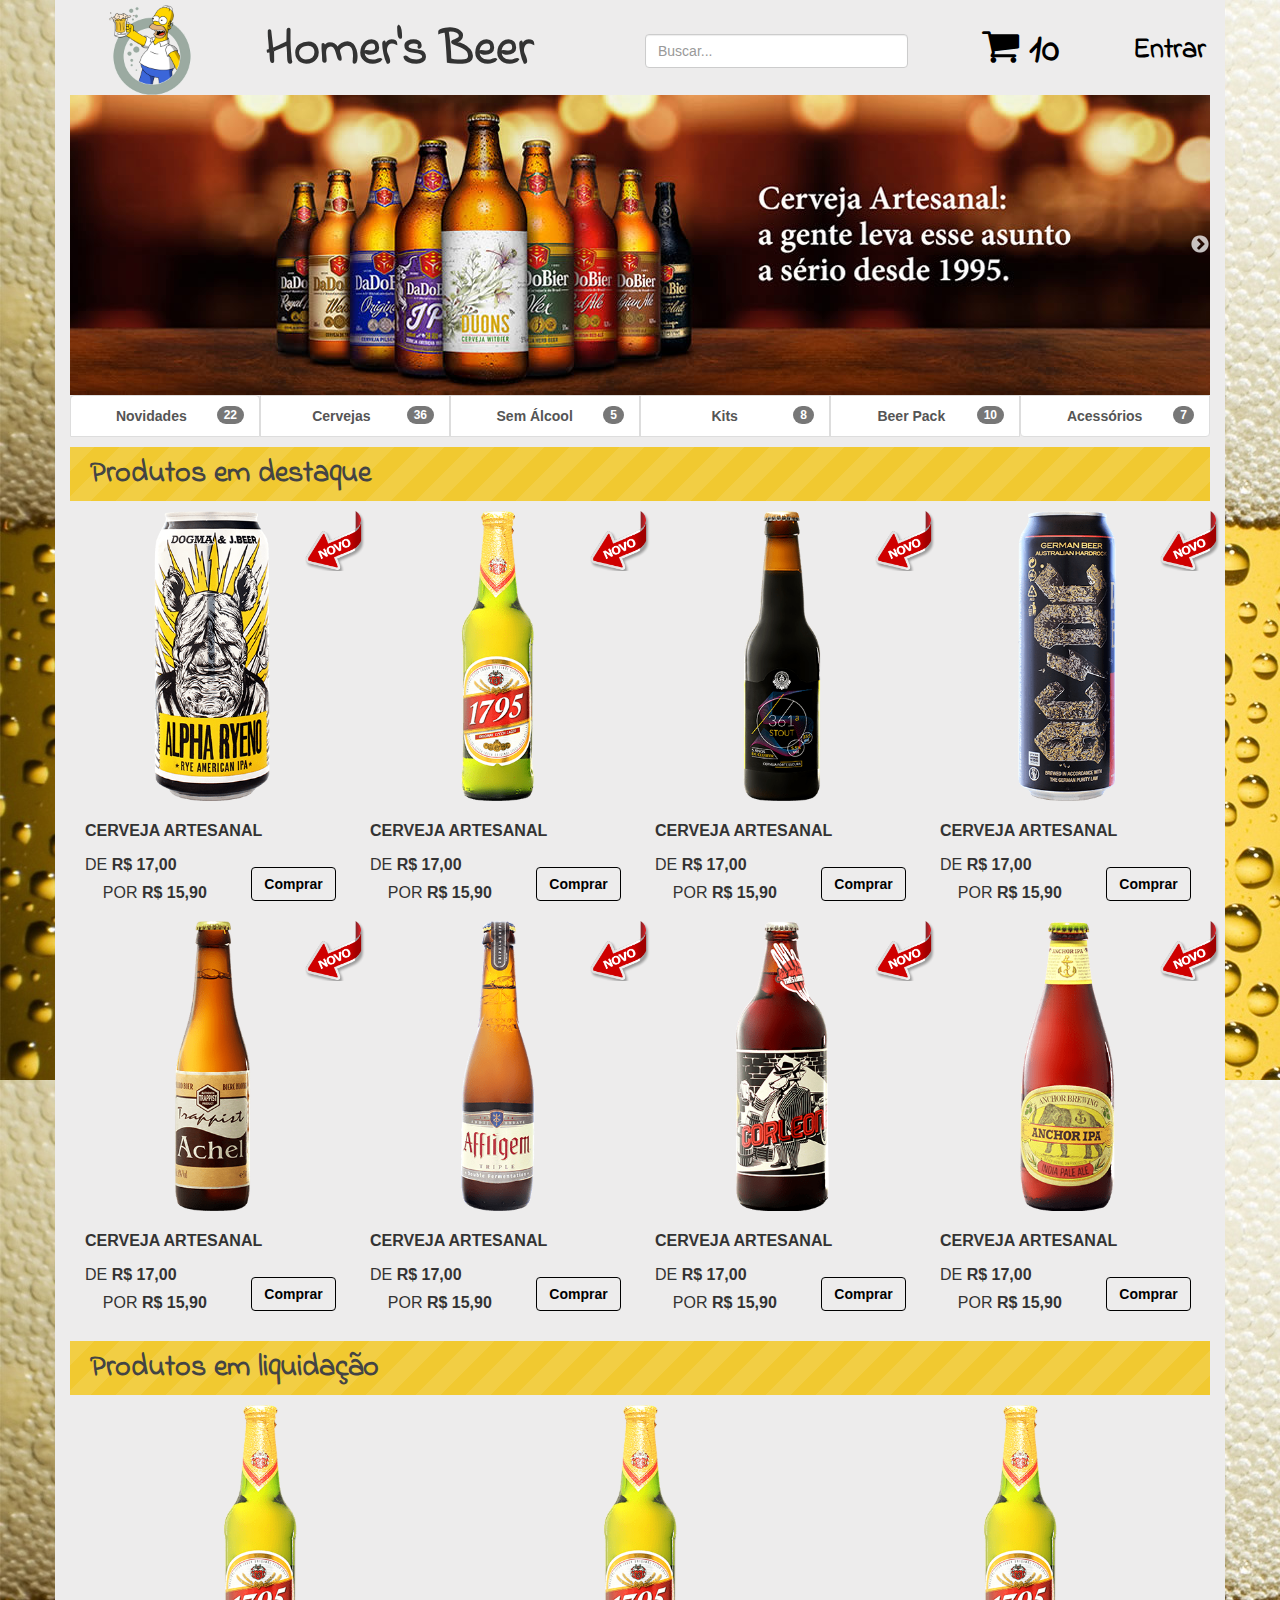
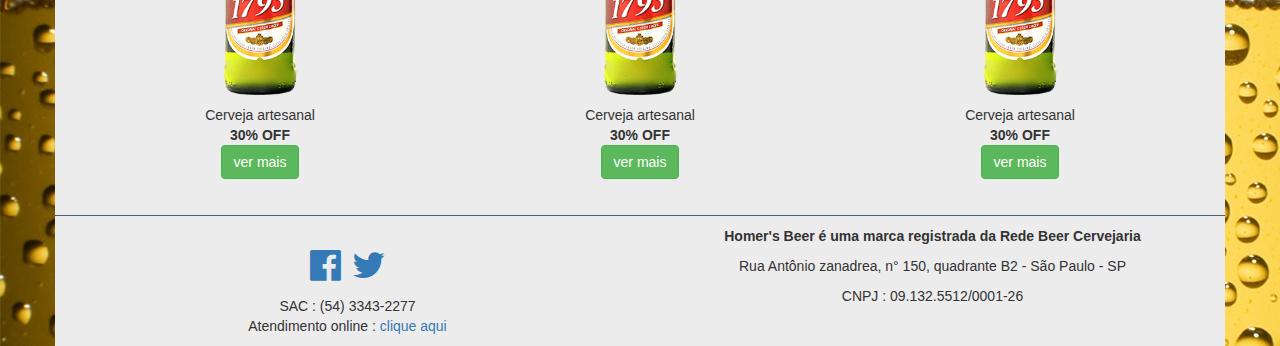
<file: index.html>
<!DOCTYPE html>
<html>
<head>
    <title>Homer's cervejaria | Cervejas, Artesanais, importadas</title>
    <meta charset="UTF-8">
    <meta name="viewport" content="width=device-width, initial-scale=1.0">
    <link href="bootstrap/css/bootstrap.min.css" rel="stylesheet">
    <link href="https://fonts.googleapis.com/css?family=Indie+Flower" rel="stylesheet">
    <link rel="stylesheet" href="font-awesome/css/font-awesome.min.css">
    <link rel="stylesheet" href="assets/slick/slick.css">
    <link rel="stylesheet" href="assets/slick/slick-theme.css">
    <link rel="stylesheet" href="assets/css/index.css">
    <link rel="stylesheet" href="assets/css/tablet.css">
</head>
<body>

<div class="container" id="content">


    <div id="header" >
        <div class="row">
            <a href="index.html">
                <div class="col-xs-3 col-sm-2 col-md-2 col-lg-2  logo">
                    <img src="assets/images/logo.png" alt="logo" class="logo">
                </div>
            </a>
            <div class="hidden-xs col-sm-4 col-md-4 col-lg-4 company-name">
                <label class="indie">Homer's Beer</label>
            </div>

            <div class="col-xs-4 col-sm-3 col-md-3 col-lg-3  search ">
                <input type="text" placeholder="Buscar..." class="form-control">
            </div>

            <div class="col-xs-3  col-sm-2 col-md-2 col-lg-2 shopping-cart text-center">
                <a href="#">
                    <i class="fa fa-shopping-cart" aria-hidden="true">
                        <label class="cart-items indie">10</label>
                    </i>
                </a>
            </div>

            <div class="col-xs-2 col-sm-1 col-md-1 col-lg-1 login">
                <a href="#">
                    <label class="indie">Entrar</label>
                </a>
            </div>

        </div>

    </div>


    <div class="first-banner">
        <div class="slick-carousel">
            <div>
                <img src="assets/images/banner-1.jpg" alt="banner" class="img-responsive">
            </div>
            <div>
                <img src="assets/images/banner-2.jpg" alt="banner" class="img-responsive">
            </div>
            <div>
                <img src="assets/images/banner-3.jpg" alt="banner" class="img-responsive">
            </div>
            <div>
                <img src="assets/images/banner-4.jpg" alt="banner" class="img-responsive">
            </div>
        </div>
    </div>

    <ul class="list-group menu">
    	<a href="categoria.html" class="list-group-item col-sm-2">
    		Novidades
    		<span class="badge badge-default badge-pill">22</span>
    	</a>
    	<a href="categoria.html" class="list-group-item col-sm-2">
    		Cervejas
    		<span class="badge badge-default badge-pill">36</span>
    	</a>
    	<a href="categoria.html" class="list-group-item col-sm-2">
    		Sem Álcool
    		<span class="badge badge-default badge-pill">5</span>
    	</a>
    	<a href="categoria.html" class="list-group-item col-sm-2">
    		Kits
    		<span class="badge badge-default badge-pill">8</span>
    	</a>
    	<a href="categoria.html" class="list-group-item col-sm-2">
    		Beer Pack
    		<span class="badge badge-default badge-pill">10</span>
    	</a>
    	<a href="categoria.html" class="list-group-item col-sm-2">
    		Acessórios
    		<span class="badge badge-default badge-pill">7</span>
    	</a>
	</ul>

    <div class="box-featured">
        <div class="col-lg-12 col-xs-12 col-sm-12 paddingLR0">
            <div class="title-area">
                <span class="title indie">Produtos em destaque</span>
            </div>
        </div>

        <div class="row">
            <div class="col-xs-12 col-xs-offset-0 col-sm-6 col-sm-offset-0 col-md-4 col-md-offset-0 col-lg-3 col-lg-offset-0 product-card">
                <div class="sticker sticker-new"></div>
                <a href="produto.html">
                    <img src="assets/images/beer-1.png" alt="beer-1" class="beer img-responsive"/>
                </a>
                <div class="product-info">
                    <div class="name">Cerveja artesanal</div>
                    <div class="price">
                        De <b>R$ 17,00</b><br>
                        &nbsp;&nbsp;&nbsp; por <b>R$ 15,90</b>
                        <button type="button" class="btn btn-info">Comprar</button>
                    </div>
                </div>
            </div>

            <div class="col-xs-12 col-xs-offset-0 col-sm-6 col-sm-offset-0 col-md-4 col-md-offset-0 col-lg-3 col-lg-offset-0 product-card">
                <div class="sticker sticker-new"></div>
                <a href="produto.html">
                    <img src="assets/images/beer-2.png" alt="beer-1" class="beer img-responsive"/>
                </a>
                <div class="product-info">
                    <div class="name">Cerveja artesanal</div>
                    <div class="price">
                        De <b>R$ 17,00</b><br>
                        &nbsp;&nbsp;&nbsp; por <b>R$ 15,90</b>
                        <button type="button" class="btn btn-info">Comprar</button>
                    </div>
                </div>
            </div>

            <div class="col-md-4 col-md-offset-0 col-lg-3 col-lg-offset-0 visible-lg visible-md product-card">
                <div class="sticker sticker-new"></div>
                <a href="produto.html">
                    <img src="assets/images/beer-3.png" alt="beer-1" class="beer img-responsive"/>
                </a>
                <div class="product-info">
                    <div class="name">Cerveja artesanal</div>
                    <div class="price">
                        De <b>R$ 17,00</b><br>
                        &nbsp;&nbsp;&nbsp; por <b>R$ 15,90</b>
                        <button type="button" class="btn btn-info">Comprar</button>
                    </div>
                </div>
            </div>

            <div class="col-lg-3 col-lg-offset-0 visible-lg product-card">
                <div class="sticker sticker-new"></div>
                <a href="produto.html">
                    <img src="assets/images/beer-4.png" alt="beer-1" class="beer img-responsive"/>
                </a>
                <div class="product-info">
                    <div class="name">Cerveja artesanal</div>
                    <div class="price">
                        De <b>R$ 17,00</b><br>
                        &nbsp;&nbsp;&nbsp; por <b>R$ 15,90</b>
                        <button type="button" class="btn btn-info">Comprar</button>
                    </div>
                </div>
            </div>
        </div>

        <div class="row">
            <div class="col-xs-12 col-xs-offset-0 col-sm-6 col-sm-offset-0 col-md-4 col-md-offset-0 col-lg-3 col-lg-offset-0 product-card">
                <div class="sticker sticker-new"></div>
                <a href="produto.html">
                    <img src="assets/images/beer-5.png" alt="beer-1" class="beer img-responsive"/>
                </a>
                <div class="product-info">
                    <div class="name">Cerveja artesanal</div>
                    <div class="price">
                        De <b>R$ 17,00</b><br>
                        &nbsp;&nbsp;&nbsp; por <b>R$ 15,90</b>
                        <button type="button" class="btn btn-info">Comprar</button>
                    </div>
                </div>
            </div>

            <div class="col-xs-12 col-xs-offset-0 col-sm-6 col-sm-offset-0 col-md-4 col-md-offset-0 col-lg-3 col-lg-offset-0 product-card">
                <div class="sticker sticker-new"></div>
                <a href="produto.html">
                    <img src="assets/images/beer-6.png" alt="beer-1" class="beer img-responsive"/>
                </a>
                <div class="product-info">
                    <div class="name">Cerveja artesanal</div>
                    <div class="price">
                        De <b>R$ 17,00</b><br>
                        &nbsp;&nbsp;&nbsp; por <b>R$ 15,90</b>
                        <button type="button" class="btn btn-info">Comprar</button>
                    </div>
                </div>
            </div>

            <div class="col-md-4 col-md-offset-0 col-lg-3 col-lg-offset-0 visible-lg visible-md product-card">
                <div class="sticker sticker-new"></div>
                <a href="produto.html">
                    <img src="assets/images/beer-7.png" alt="beer-1" class="beer img-responsive"/>
                </a>
                <div class="product-info">
                    <div class="name">Cerveja artesanal</div>
                    <div class="price">
                        De <b>R$ 17,00</b><br>
                        &nbsp;&nbsp;&nbsp; por <b>R$ 15,90</b>
                        <button type="button" class="btn btn-info">Comprar</button>
                    </div>
                </div>
            </div>

            <div class="col-lg-3 col-lg-offset-0 visible-lg product-card">
                <div class="sticker sticker-new"></div>
                <a href="produto.html">
                    <img src="assets/images/beer-8.png" alt="beer-1" class="beer img-responsive"/>
                </a>
                <div class="product-info">
                    <div class="name">Cerveja artesanal</div>
                    <div class="price">
                        De <b>R$ 17,00</b><br>
                        &nbsp;&nbsp;&nbsp; por <b>R$ 15,90</b>
                        <button type="button" class="btn btn-info">Comprar</button>
                    </div>
                </div>
            </div>
        </div>
    </div>

    <div class="box-featured">
        <div class="col-lg-12 col-xs-12 col-sm-12 paddingLR0">
            <div class="title-area">
                <span class="title indie">Produtos em liquidação</span>
            </div>
        </div>

        <div class="row">
    	    <div class="col-xs-12 col-sm-6 col-md-4 col-lg-4 product-card">
    	        <img src="assets/images/beer-2.png" alt="beer-1" class="beer img-responsive"/>
    	        <div class="text-center">
                    Cerveja artesanal <br>
                    <b>30% OFF</b>
                    <br>
                    <a href="produto.html" class="btn btn-success see-more">
                        ver mais
                    </a>
    	        </div>
    	    </div>
    	    <div class="col-sm-6 col-md-4 col-lg-4 visible-lg visible-md visible-sm product-card">
    	        <img src="assets/images/beer-2.png" alt="beer-1" class="beer img-responsive"/>
    	        <div class="text-center">
                    Cerveja artesanal <br>
                    <b>30% OFF</b>
                    <br>
                    <a href="produto.html" class="btn btn-success see-more">
                        ver mais
                    </a>
    	        </div>
    	    </div>
    	    <div class="col-md-4 col-lg-4 visible-lg visible-md product-card">
    	        <img src="assets/images/beer-2.png" alt="beer-1" class="beer img-responsive"/>
    	        <div class="text-center">
                    Cerveja artesanal <br>
                    <b>30% OFF</b> <br>
                    <a href="produto.html" class="btn btn-success see-more">
                        ver mais
                    </a>
    	        </div>
            </div>
        </div>
    </div>

    <div class="row company-info">

        <div class="col-lg-6 col-sm-12">

            <div class="row">
                <div class="col-sm-12 text-center social-media-icon">
                    <h1>
                        <a href="javascript:void(0)"><i class="fa fa-facebook-official"></i></a>

                        <a href="javascript:void(0)"><i class="fa fa-twitter"></i></a>

                    </h1>
                </div>

            </div>

            <div class="row">
                <div class="col-sm-12 text-center">
                    <p>
                        SAC : (54) 3343-2277 <br>
                        Atendimento online : <a href="javascript:void(0)">clique aqui</a>
                    </p>
                </div>
            </div>
        </div>

        <div class="col-lg-6 col-sm-12 text-center">
            <p>
                <b>Homer's Beer é uma marca registrada da Rede Beer Cervejaria </b>
            </p>
            <p>
                Rua Antônio zanadrea, n° 150, quadrante B2 - São Paulo - SP
            </p>

            <p>
                CNPJ : 09.132.5512/0001-26
            </p>
        </div>


    </div>

</div>

<div id="newsletter-modal" class="modal fade" role="dialog">

    <div class="modal-dialog">

        <div class="modal-content">
            <div class="modal-header">
                <button type="button" class="close" data-dismiss="modal">&times;</button>
                <h4 class="modal-title">Novidades, promoções e muito mais!</h4>
            </div>
            <div class="modal-body">

                <img src="assets/images/logo.png" alt="Logo" height="60" class="hidden-xs">

                <p>
                    Cadastre-se em nossa newsletter e receba <b>promoções exclusivas</b> em seu e-mail!
                </p>

                <input type="text" class="form-control" name="newsletter_email" placeholder="Digite seu e-mail..."/>


            </div>
            <div class="modal-footer">
                <button type="button" class="btn btn-success">Cadastrar</button>
                <button type="button" class="btn btn-danger" data-dismiss="modal">Fechar</button>
            </div>
        </div>

    </div>
</div>


<script src="bootstrap/js/jquery-3.1.1.min.js"></script>
<script src="bootstrap/js/bootstrap.min.js"></script>
<script src="assets/slick/slick.min.js"></script>
<script src="assets/js/init.js"></script>
</body>
</html>
</file>
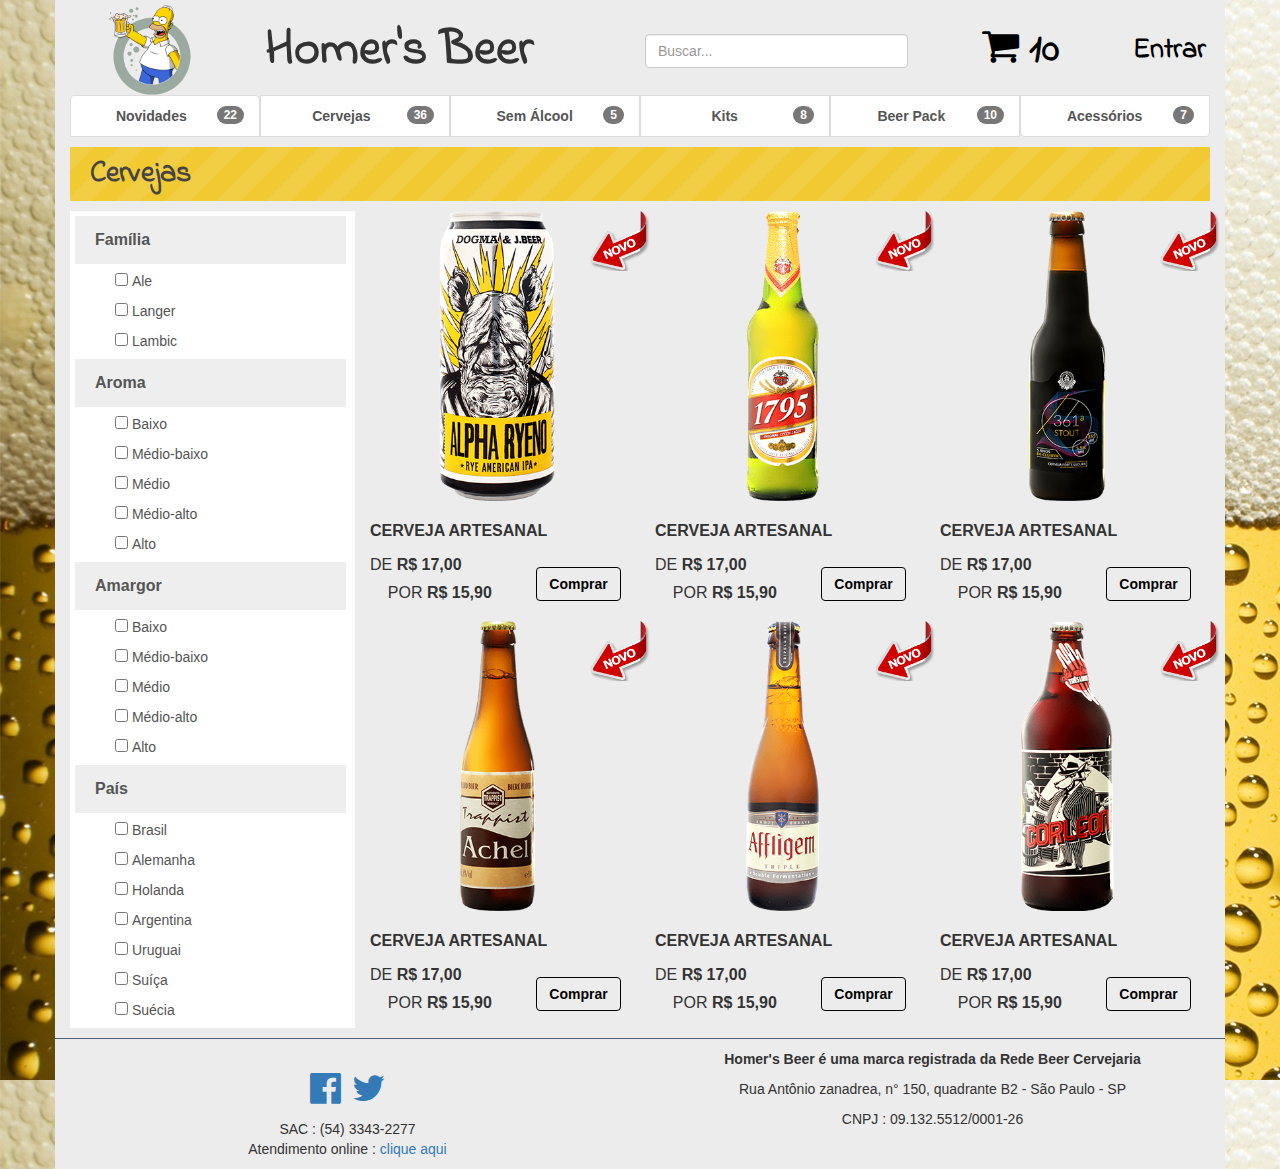
<file: categoria.html>
<!DOCTYPE html>
<html>
<head>
    <title>Homer's cervejaria | Cervejas, Artesanais, importadas</title>
    <meta charset="UTF-8">
    <meta name="viewport" content="width=device-width, initial-scale=1.0">
    <link href="bootstrap/css/bootstrap.min.css" rel="stylesheet">
    <link href="https://fonts.googleapis.com/css?family=Indie+Flower" rel="stylesheet">
    <link rel="stylesheet" href="font-awesome/css/font-awesome.min.css">
    <link rel="stylesheet" href="assets/slick/slick.css">
    <link rel="stylesheet" href="assets/slick/slick-theme.css">
    <link rel="stylesheet" href="assets/css/index.css">
    <link rel="stylesheet" href="assets/css/category.css">
    <link rel="stylesheet" href="assets/css/tablet.css">
</head>
<body>

<div class="container" id="content">


    <div id="header">
        <div class="row">
            
            <a href="index.html">
                <div class="col-xs-2 col-sm-2 col-md-2 col-lg-2  logo">
                    <img src="assets/images/logo.png" alt="logo" class="logo">
                </div>
            </a>

            <div class="col-xs-4 col-sm-4 col-md-4 col-lg-4  company-name">
                <label class="indie">Homer's Beer</label>
            </div>

            <div class="col-xs-3 col-sm-3 col-md-3 col-lg-3  search ">
                <input type="text" placeholder="Buscar..." class="form-control">
            </div>

            <div class="col-xs-2  col-sm-2 col-md-2 col-lg-2 shopping-cart text-center">
                <a href="#">
                    <i class="fa fa-shopping-cart" aria-hidden="true">
                        <label class="cart-items indie">10</label>
                    </i>
                </a>
            </div>

            <div class="col-xs-1  col-sm-1 col-md-1 col-lg-1 login">
                <a href="#">
                    <label class="indie">Entrar</label>
                </a>
            </div>

        </div>

    </div>

    <ul class="list-group menu">
        <a href="categoria.html" class="list-group-item col-sm-2">
            Novidades
            <span class="badge badge-default badge-pill">22</span>
        </a>
        <a href="categoria.html" class="list-group-item col-sm-2">
            Cervejas
            <span class="badge badge-default badge-pill">36</span>
        </a>
        <a href="categoria.html" class="list-group-item col-sm-2">
            Sem Álcool
            <span class="badge badge-default badge-pill">5</span>
        </a>
        <a href="categoria.html" class="list-group-item col-sm-2">
            Kits
            <span class="badge badge-default badge-pill">8</span>
        </a>
        <a href="categoria.html" class="list-group-item col-sm-2">
            Beer Pack
            <span class="badge badge-default badge-pill">10</span>
        </a>
        <a href="categoria.html" class="list-group-item col-sm-2">
            Acessórios
            <span class="badge badge-default badge-pill">7</span>
        </a>
    </ul>

    <div class="box-featured">
        <div class="col-lg-12 col-xs-12 col-sm-12 paddingLR0">
            <div class="title-area">
                <span class="title indie">Cervejas</span>
            </div>
        </div>

    	<div class="row">
            <div class="col-xs-12 col-sm-3 col-lg-3 paddingLR0">
        		<div id="box-category">
            	    <div id="barra-lateral">
                        <ul class="menu-category">
                            <li class="primario">
                                <label class="titulo">Família</label>
                                <ul>
                                    <li>
                                        <input type="checkbox" name="familia[]" value="1" >
                                        <label>Ale</label>
                                    </li>
                                    <li>
                                        <input type="checkbox" name="familia[]" value="2" >
                                        <label>Langer</label>
                                    </li>
                                    <li>
                                        <input type="checkbox" name="familia[]" value="3" >
                                        <label>Lambic</label>
                                    </li>
                                </ul>
                            </li>
                        </ul>

                        <ul class="menu-category">
                            <li class="primario">
                                <label class="titulo">Aroma</label>
                                <ul>
                                    <li>
                                        <input type="checkbox" name="aroma[]"  value="1">
                                        <label>Baixo</label>
                                    </li>
                                    <li>
                                        <input type="checkbox" name="aroma[]"  value="2">
                                        <label>Médio-baixo</label>
                                    </li>
                                    <li>
                                        <input type="checkbox" name="aroma[]"  value="3">
                                        <label>Médio</label>
                                    </li>
                                    <li>
                                        <input type="checkbox" name="aroma[]"  value="4">
                                        <label>Médio-alto</label>
                                    </li>
                                    <li>
                                        <input type="checkbox" name="aroma[]"  value="5">
                                        <label>Alto</label>
                                    </li>
                                </ul>
                            </li>
                        </ul>

                        <ul class="menu-category">
                            <li class="primario">
                                <label class="titulo">Amargor</label>
                                <ul>
                                    <li>
                                        <input type="checkbox" name="amargor[]"  value="1">
                                        <label>Baixo</label>
                                    </li>
                                    <li>
                                        <input type="checkbox" name="amargor[]"  value="2">
                                        <label>Médio-baixo</label>
                                    </li>
                                    <li>
                                        <input type="checkbox" name="amargor[]"  value="3">
                                        <label>Médio</label>
                                    </li>
                                    <li>
                                        <input type="checkbox" name="amargor[]"  value="4">
                                        <label>Médio-alto</label>
                                    </li>
                                    <li>
                                        <input type="checkbox" name="amargor[]"  value="5">
                                        <label>Alto</label>
                                    </li>
                                </ul>
                            </li>
                        </ul>

                        <ul class="menu-category">
                            <li class="primario">
                                <label class="titulo">País</label>
                                <ul>
                                    <li>
                                        <input type="checkbox" name="pais[]"  value="1">
                                        <label>Brasil</label>
                                    </li>
                                    <li>
                                        <input type="checkbox" name="pais[]"  value="2">
                                        <label>Alemanha</label>
                                    </li>
                                    <li>
                                        <input type="checkbox" name="pais[]"  value="3">
                                        <label>Holanda</label>
                                    </li>
                                    <li>
                                        <input type="checkbox" name="pais[]"  value="4">
                                        <label>Argentina</label>
                                    </li>
                                    <li>
                                        <input type="checkbox" name="pais[]"  value="5">
                                        <label>Uruguai</label>
                                    </li>
                                    <li>
                                        <input type="checkbox" name="pais[]"  value="5">
                                        <label>Suíça</label>
                                    </li>
                                    <li>
                                        <input type="checkbox" name="pais[]"  value="5">
                                        <label>Suécia</label>
                                    </li>
                                </ul>
                            </li>
                        </ul>
                    </div>
                </div>
            </div>

            <div class="col-xs-12 col-sm-9 col-lg-9">
                <div class="row">
                    <div class="col-xs-12 col-xs-offset-0 col-sm-6 col-sm-offset-0 col-md-6 col-md-offset-0 col-lg-4 col-lg-offset-0 product-card">
                        <div class="sticker sticker-new"></div>
                        <a href="produto.html">
                            <img src="assets/images/beer-1.png" alt="beer-1" class="beer img-responsive"/>
                        </a>
                        <div class="product-info">
                            <div class="name">Cerveja artesanal</div>
                            <div class="price">
                                De <b>R$ 17,00</b><br>
                                &nbsp;&nbsp;&nbsp; por <b>R$ 15,90</b>
                                <button type="button" class="btn btn-info">Comprar</button>
                            </div>
                        </div>
                    </div>

                    <div class="col-xs-12 col-xs-offset-0 col-sm-6 col-sm-offset-0 col-md-6 col-md-offset-0 col-lg-4 col-lg-offset-0 product-card">
                        <div class="sticker sticker-new"></div>
                        <a href="produto.html">
                            <img src="assets/images/beer-2.png" alt="beer-1" class="beer img-responsive"/>
                        </a>
                        <div class="product-info">
                            <div class="name">Cerveja artesanal</div>
                            <div class="price">
                                De <b>R$ 17,00</b><br>
                                &nbsp;&nbsp;&nbsp; por <b>R$ 15,90</b>
                                <button type="button" class="btn btn-info">Comprar</button>
                            </div>
                        </div>
                    </div>

                    <div class="col-md-6 col-md-offset-0 col-lg-4 col-lg-offset-0 visible-lg product-card">
                        <div class="sticker sticker-new"></div>
                        <a href="produto.html">
                            <img src="assets/images/beer-3.png" alt="beer-1" class="beer img-responsive"/>
                        </a>
                        <div class="product-info">
                            <div class="name">Cerveja artesanal</div>
                            <div class="price">
                                De <b>R$ 17,00</b><br>
                                &nbsp;&nbsp;&nbsp; por <b>R$ 15,90</b>
                                <button type="button" class="btn btn-info">Comprar</button>
                            </div>
                        </div>
                    </div>
                </div>

                <div class="row">
                    <div class="col-xs-12 col-xs-offset-0 col-sm-6 col-sm-offset-0 col-md-6 col-md-offset-0 col-lg-4 col-lg-offset-0 product-card">
                        <div class="sticker sticker-new"></div>
                        <a href="produto.html">
                            <img src="assets/images/beer-5.png" alt="beer-1" class="beer img-responsive"/>
                        </a>
                        <div class="product-info">
                            <div class="name">Cerveja artesanal</div>
                            <div class="price">
                                De <b>R$ 17,00</b><br>
                                &nbsp;&nbsp;&nbsp; por <b>R$ 15,90</b>
                                <button type="button" class="btn btn-info">Comprar</button>
                            </div>
                        </div>
                    </div>

                   <div class="col-xs-12 col-xs-offset-0 col-sm-6 col-sm-offset-0 col-md-6 col-md-offset-0 col-lg-4 col-lg-offset-0 product-card">
                        <div class="sticker sticker-new"></div>
                        <a href="produto.html">
                            <img src="assets/images/beer-6.png" alt="beer-1" class="beer img-responsive"/>
                        </a>
                        <div class="product-info">
                            <div class="name">Cerveja artesanal</div>
                            <div class="price">
                                De <b>R$ 17,00</b><br>
                                &nbsp;&nbsp;&nbsp; por <b>R$ 15,90</b>
                                <button type="button" class="btn btn-info">Comprar</button>
                            </div>
                        </div>
                    </div>

                    <div class="col-md-6 col-md-offset-0 col-lg-4 col-lg-offset-0 visible-lg product-card">
                        <div class="sticker sticker-new"></div>
                        <a href="produto.html">
                            <img src="assets/images/beer-7.png" alt="beer-1" class="beer img-responsive"/>
                        </a>
                        <div class="product-info">
                            <div class="name">Cerveja artesanal</div>
                            <div class="price">
                                De <b>R$ 17,00</b><br>
                                &nbsp;&nbsp;&nbsp; por <b>R$ 15,90</b>
                                <button type="button" class="btn btn-info">Comprar</button>
                            </div>
                        </div>
                    </div>
                </div>
            </div>
        </div>
    </div>

    <div class="row company-info">

        <div class="col-lg-6 col-sm-12">

            <div class="row">
                <div class="col-sm-12 text-center social-media-icon">
                    <h1>
                        <a href="javascript:void(0)"><i class="fa fa-facebook-official"></i></a>

                        <a href="javascript:void(0)"><i class="fa fa-twitter"></i></a>

                    </h1>
                </div>

            </div>

            <div class="row">
                <div class="col-sm-12 text-center">
                    <p>
                        SAC : (54) 3343-2277 <br>
                        Atendimento online : <a href="javascript:void(0)">clique aqui</a>
                    </p>
                </div>
            </div>
        </div>

        <div class="col-lg-6 col-sm-12 text-center">
            <p>
                <b>Homer's Beer é uma marca registrada da Rede Beer Cervejaria </b>
            </p>
            <p>
                Rua Antônio zanadrea, n° 150, quadrante B2 - São Paulo - SP
            </p>

            <p>
                CNPJ : 09.132.5512/0001-26
            </p>
        </div>


    </div>

</div>

<script src="bootstrap/js/jquery-3.1.1.min.js"></script>
<script src="bootstrap/js/bootstrap.min.js"></script>
<script src="assets/slick/slick.min.js"></script>
<script src="assets/js/init.js"></script>
</body>
</html>
</file>
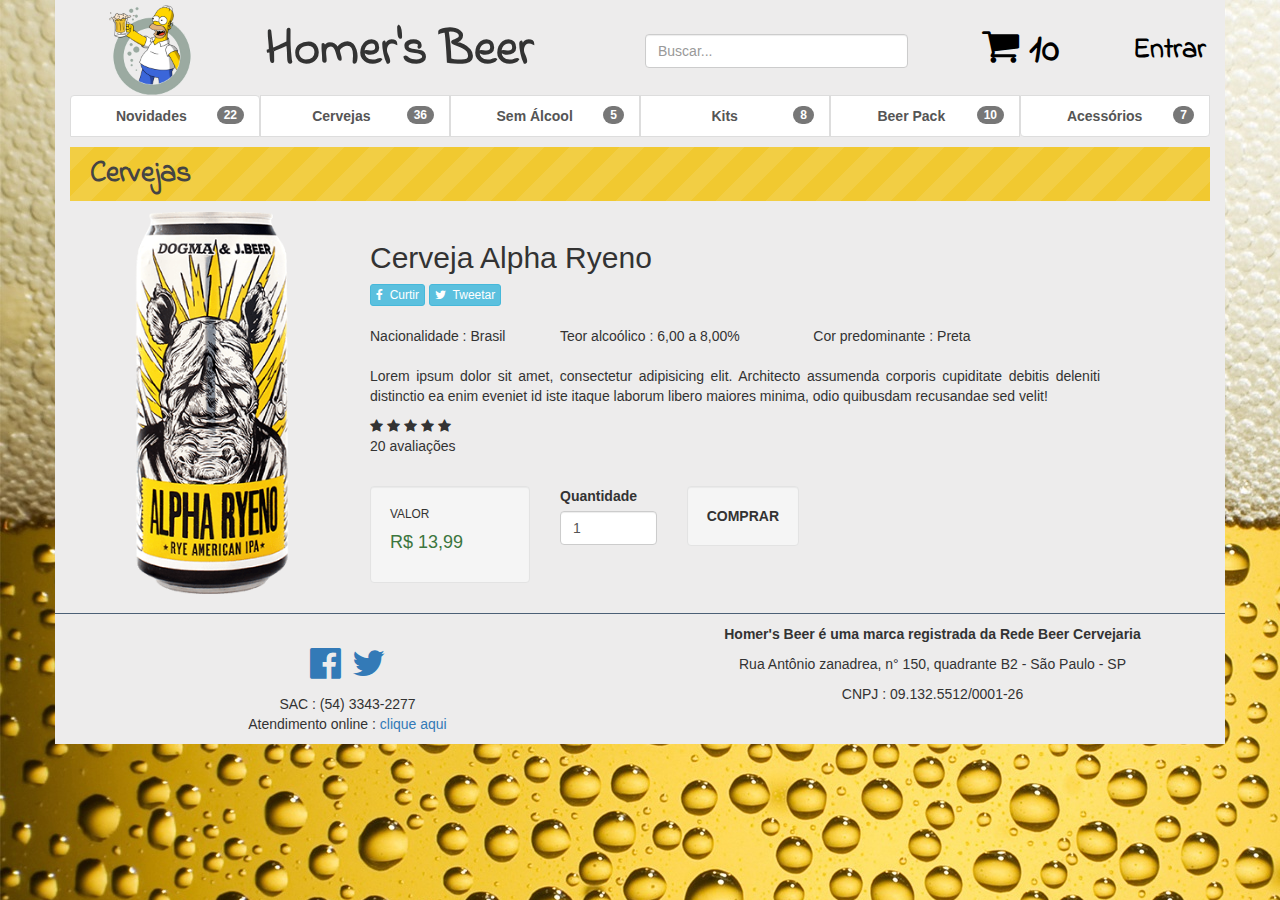
<file: produto.html>
<!DOCTYPE html>
<html>
<head>
    <title>Homer's cervejaria | Cervejas, Artesanais, importadas</title>
    <meta charset="UTF-8">
    <meta name="viewport" content="width=device-width, initial-scale=1.0">
    <link href="bootstrap/css/bootstrap.min.css" rel="stylesheet">
    <link href="https://fonts.googleapis.com/css?family=Indie+Flower" rel="stylesheet">
    <link rel="stylesheet" href="font-awesome/css/font-awesome.min.css">
    <link rel="stylesheet" href="assets/slick/slick.css">
    <link rel="stylesheet" href="assets/slick/slick-theme.css">
    <link rel="stylesheet" href="assets/css/index.css">
    <link rel="stylesheet" href="assets/css/product.css">
    <link rel="stylesheet" href="assets/css/tablet.css">
</head>
<body>

<div class="container" id="content">


    <div id="header">
        <div class="row">
            <a href="index.html">
                <div class="col-xs-2 col-sm-2 col-md-2 col-lg-2  logo">
                    <img src="assets/images/logo.png" alt="logo" class="logo">
                </div>
            </a>
            <div class="col-xs-4 col-sm-4 col-md-4 col-lg-4  company-name">
                <label class="indie">Homer's Beer</label>
            </div>

            <div class="col-xs-3 col-sm-3 col-md-3 col-lg-3  search ">
                <input type="text" placeholder="Buscar..." class="form-control">
            </div>

            <div class="col-xs-2  col-sm-2 col-md-2 col-lg-2 shopping-cart text-center">
                <a href="#">
                    <i class="fa fa-shopping-cart" aria-hidden="true">
                        <label class="cart-items indie">10</label>
                    </i>
                </a>
            </div>

            <div class="col-xs-1  col-sm-1 col-md-1 col-lg-1 login">
                <a href="#">
                    <label class="indie">Entrar</label>
                </a>
            </div>

        </div>

    </div>

    <ul class="list-group menu">
        <a href="categoria.html" class="list-group-item col-sm-2">
            Novidades
            <span class="badge badge-default badge-pill">22</span>
        </a>
        <a href="categoria.html" class="list-group-item col-sm-2">
            Cervejas
            <span class="badge badge-default badge-pill">36</span>
        </a>
        <a href="categoria.html" class="list-group-item col-sm-2">
            Sem Álcool
            <span class="badge badge-default badge-pill">5</span>
        </a>
        <a href="categoria.html" class="list-group-item col-sm-2">
            Kits
            <span class="badge badge-default badge-pill">8</span>
        </a>
        <a href="categoria.html" class="list-group-item col-sm-2">
            Beer Pack
            <span class="badge badge-default badge-pill">10</span>
        </a>
        <a href="categoria.html" class="list-group-item col-sm-2">
            Acessórios
            <span class="badge badge-default badge-pill">7</span>
        </a>
    </ul>

    <div class="box-featured">
        <div class="col-lg-12 col-xs-12 col-sm-12 paddingLR0">
            <div class="title-area">
                <span class="title indie">Cervejas</span>
            </div>
        </div>

	<div class="row">
            <div class="col-lg-3 col-xs-6 col-sm-4">
                <img src="assets/images/beer-1.png" alt="banner" height="400" class="img-responsive">
            </div>

            <div class="col-sm-6 col-lg-8 col-xs-6">
                <div class="row">
                    <div class="col-sm-12">
                        <h2>Cerveja Alpha Ryeno</h2>
                        <a href="#" class="btn btn-xs btn-info"><i class="fa fa-facebook"></i>&nbsp;&nbsp;Curtir</a>
                        <a href="#" class="btn btn-xs btn-info"><i class="fa fa-twitter"></i>&nbsp;&nbsp;Tweetar</a>
                    </div>

                    <div class="col-sm-12 beer-info paddingTop20">
                        <div class="row">
                            <div class="col-lg-3">
                                Nacionalidade : Brasil
                            </div>

                            <div class="col-lg-4">
                                Teor alcoólico : 6,00 a 8,00%
                            </div>

                            <div class="col-lg-4">
                                Cor predominante : Preta
                            </div>

                        </div>

                        <div class="row paddingTop20 text-justify">
                            <div class="col-lg-12">
                                <p>
                                    Lorem ipsum dolor sit amet, consectetur adipisicing elit. Architecto assumenda corporis
                                    cupiditate debitis deleniti distinctio ea enim eveniet id iste itaque laborum libero
                                    maiores
                                    minima, odio quibusdam recusandae sed velit!
                                </p>
                            </div>
                        </div>

                        <div class="row">
                            <div class="col-lg-12">
                                <div class="rating">
                                    <div class="stars">
                                        <span class="fa fa-star checked"></span>
                                        <span class="fa fa-star checked"></span>
                                        <span class="fa fa-star checked"></span>
                                        <span class="fa fa-star"></span>
                                        <span class="fa fa-star"></span>
                                    </div>
                                    <span class="review-no">20 avaliações</span>
                                </div>
                            </div>
                        </div>

                        <div class="row paddingTop20">
                            <div class="col-lg-3 ">
                                <div class="well">
                                    <div class="small">VALOR</div>
                                    <h4 class="text-success">R$ 13,99</h4>
                                </div>
                            </div>

                            <div class="col-xs-5 col-sm-5 col-lg-2">
                                <div class="form-group">
                                    <label>Quantidade</label>
                                    <input type="number" name="quantity" class="form-control" value="1"/>
                                </div>
                            </div>

                            <div class="col-lg-3">
                                <a href="" class="btn btn-default well buy-button">
                                    <b>COMPRAR</b>
                                </a>
                            </div>
                        </div>
                    </div>
                </div>
            </div>
        </div>
    </div>


    <div class="row company-info">

        <div class="col-lg-6 col-sm-12">

            <div class="row">
                <div class="col-sm-12 text-center social-media-icon">
                    <h1>
                        <a href="javascript:void(0)"><i class="fa fa-facebook-official"></i></a>

                        <a href="javascript:void(0)"><i class="fa fa-twitter"></i></a>

                    </h1>
                </div>

            </div>

            <div class="row">
                <div class="col-sm-12 text-center">
                    <p>
                        SAC : (54) 3343-2277 <br>
                        Atendimento online : <a href="javascript:void(0)">clique aqui</a>
                    </p>
                </div>
            </div>
        </div>

        <div class="col-lg-6 col-sm-12 text-center">
            <p>
                <b>Homer's Beer é uma marca registrada da Rede Beer Cervejaria </b>
            </p>
            <p>
                Rua Antônio zanadrea, n° 150, quadrante B2 - São Paulo - SP
            </p>

            <p>
                CNPJ : 09.132.5512/0001-26
            </p>
        </div>


    </div>

</div>

<script src="bootstrap/js/jquery-3.1.1.min.js"></script>
<script src="bootstrap/js/bootstrap.min.js"></script>
<script src="assets/slick/slick.min.js"></script>
<script src="assets/js/init.js"></script>
</body>
</html>
</file>
<file: assets/css/index.css>
/**
========================================================
    ALL
========================================================
*/
body {
    background: url('../images/bg.jpg') repeat-y;
}

.container {
    min-width: 100px !important;
}

#content {
    background: #EDECEC;
}

label.indie, span.indie {
    font-family: 'Indie Flower', cursive !important;
}

.slick-next {
    right: 0;
}

.slick-prev {
    left: 0;
}

.middle-title label {
    font-size: 35px;
}

.paddingL0 {
    padding-left:0px;
}

.paddingLR0 {
    padding-left:0px;
    padding-right:0px;
}

.paddingTop10 {
    padding-top: 10px;
}

.paddingTop20 {
    padding-top: 20px;
}

.paddingB10 {
    padding-bottom:10px;
}

.title-area {
    background: url('../images/bgtitulohome.png') repeat-x scroll 0 0;
    width:100%;
    
}

.title-area .title {
    color: #444;
    font-weight: 700;
    font-size: 30px;
    padding-left: 20px;
    text-align: left;
    line-height: 180%;
}

/**
========================================================
    HEADER
========================================================
*/

#header {
    margin-top: 5px;
}

#header .logo {
    height: 90px;
}

#header label.indie {
    font-size: 50px;
    padding-top: 10px; 
}

#header .search {
    margin-top: 29px;
    margin-left: -10px;
}

#header .shopping-cart {
    padding-top: 16px;
}

#header .shopping-cart i {
    font-size: 40px;
    color: black;
}

#header .shopping-cart .cart-items {
    font-size: 40px !important;
}

#header .login label {
    color: black;
    font-size: 28px;
    cursor: pointer;
    padding-top: 26px;
}

#header .login label:hover, #header .shopping-cart i:hover {
    color: #4c6076;
}

/**
========================================================
    FIRST BANNER
========================================================
*/

.first-banner .slick-carousel div img {
    margin: 0 auto;
}

/**
========================================================
    MENU
========================================================
*/

.menu {
    font-size: 14px;
    font-weight: bold;
}
.list-group.menu a {
    text-align: center;
}
.list-group.menu a:hover {
    text-align: center;
    background-color: #FFD600;
}

/**
========================================================
    PRODUCT CARD
========================================================
*/

.sticker {
    position: absolute;
    top: 0;
    left: 0;
    width: 60px;
    height: 60px;
}

.sticker-new {
    background: url("../images/novo.png") no-repeat;
    background-size: 100%;
    left: auto;
    right: -10px;
}

.product-card {
    height: 400px;
}

.product-card:hover {
    box-shadow: 0 4px 8px 0 rgba(0, 0, 0, 0.2), 0 6px 20px 0 rgba(0, 0, 0, 0.19);
}

.product-card img {
    height: 290px;
    margin: 0 auto 10px auto !important;
}

.product-info .name {
    font-size: 16px;
    text-transform: uppercase;
    z-index: 99999;
    margin-top: 19px;
    font-weight: bold;
}

.product-info .price {
    position: absolute;
    font-size: 16px;
    text-transform: uppercase;
    margin-top: 10px;
    bottom: 0;
}

.product-info .price button {
    position: relative;
    right: -40px;
    bottom: 10px;
    background: transparent;
    border: 1px solid black;
    color: black;
    font-weight: bold;
}

.product-info .price button:hover {
    background-color: #FFD600;
    font-weight: bold;
}

/**
========================================================
    PRODUCT FEATURED
========================================================
*/

.box-featured .row:last-child {
    margin-top: 10px;
}

.box-featured > div {
    margin: 10px 0 10px 0;

}

/**
========================================================
    PRODUCT SALE-OFF
========================================================
*/

.box-saleoff .product-card img {
    margin: 0 auto 10px auto !important;
}

.box-saleoff .product-card .text-center {
    font-size: 16px;
}

.box-saleoff .product-card .see-more {
    display: none;
}

.box-saleoff .product-card:hover .see-more {
    display: block;
}

/*
================================
    NEWSLETTER MODAL
================================
*/
#newsletter-modal .modal-body img {
    position: absolute;
    margin-top: -77px;
    margin-left: -35px;
}

#newsletter-modal .modal-title {
    margin-left: 55px !important;
}

#newsletter-modal .modal-body p {
    margin-top: 15px !important;
}

/*
================================
    COMPANY INFO
================================
*/

.company-info {
    border-top: 1px solid #4c6076;
    padding-top: 10px;
}
</file>
<file: assets/css/tablet.css>
@media only screen and (max-width: 992px) {

    .container {
        min-width: 850px;
    }

    /**
    ========================================================
        HEADER
    ========================================================
    */
    #header label.indie {
        font-size: 30px;
        padding-top: 10px;
    }

    #header .logo {
        height: 60px;
    }

    #header .login label {
        padding-top: 25px;
    }

    #header .login {
        margin-left: -31px;
    }

}
</file>
<file: assets/css/category.css>
/**
========================================================
    CATEGORY
========================================================
*/

#box-category {
    background: none repeat scroll 0 0 #fff;
    height: auto;
    width: 100%;
    float: left;
}

#barra-lateral {
    float: left;
    margin: 5px 0 0 5px;
    width: 97%;
}
#barra-lateral .titulo {
    background: none repeat scroll 0 0 #eeeeee;
    line-height: 300%;
    padding: 0 20px;
    float: left;
    width: 98%;
    font-size:16px;
    font-weight:bold;
}
#barra-lateral li {
    list-style: none;
    line-height: 25px;
}
.menu-category {
    float: left;
    padding: 0;
    width: 100%;
    margin-bottom: 0;
    list-style:none;
}
.menu-category label {
    font-size: 14px; 
    color: #555;
    font-weight:normal;
}
</file>
<file: assets/css/product.css>
/**
========================================================
    PRODUCT
========================================================
*/

.product-image img{
    margin: 0 auto;
}

.buy-button:hover, .buy-button:active {
    text-align: center;
    background-color: #FFD600;
}
</file>
